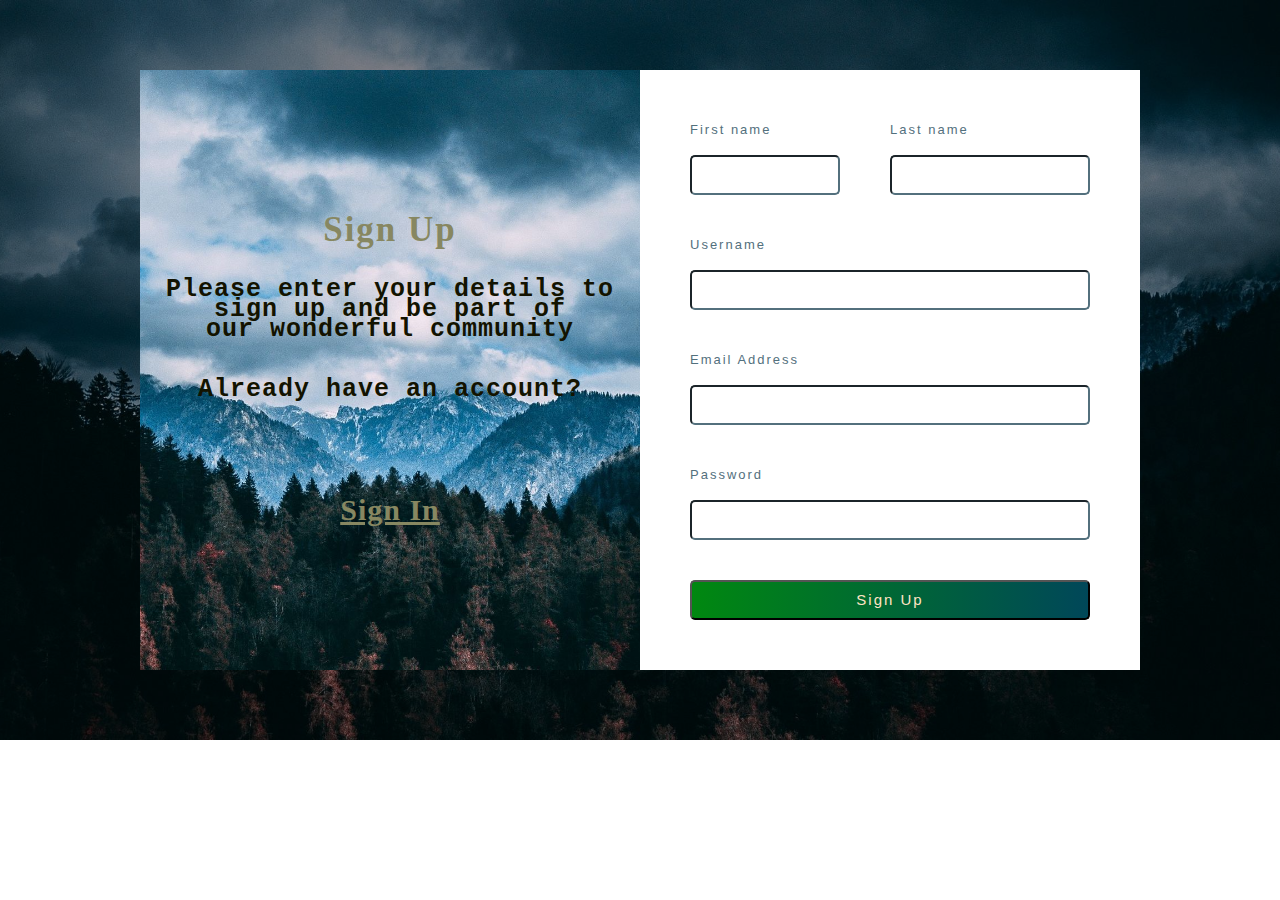
<file: index.html>
<!DOCTYPE html>
<html lang="en">
<head>
    <meta charset="UTF-8">
    <meta name="viewport" content="width=device-width, initial-scale=1.0">
    <title>Document</title>
    <link rel="stylesheet" href="./style.css">
</head>
<body>
    <div class="container">
        <div class="background-color">
            <div class="card-1">
                <div class="card-1-left">
                    <h1>Sign Up</h1>
                    <h3>Please enter your details to <br> sign up and be part of <br> our wonderful community</h3>
                    <h3>Already have an account?</h3>
                    <a href="./index-2.html">Sign In</a>
                </div>
                <div class="card-1-right">
                    <div class="card-f-name">
                        <p>First name</p>
                        <input type="text">
                    </div>
                    <div class="card-l-name">
                        <p>Last name</p>
                        <input type="text">
                    </div>
                    <div class="card-1-user-n">
                        <p>Username</p>
                        <input type="text">
                    </div>
                    <div class="card-1-email">
                        <p>Email Address</p>
                        <input type="email">
                    </div>
                    <div class="card-1-password">
                        <p>Password</p>
                        <input type="password">
                    </div>
                    <div class="card-1-btn">
                        <button type="button">Sign Up</button>
                    </div>
                </div>
            </div>
        </div>
    </div>
</body>
</html>
</file>
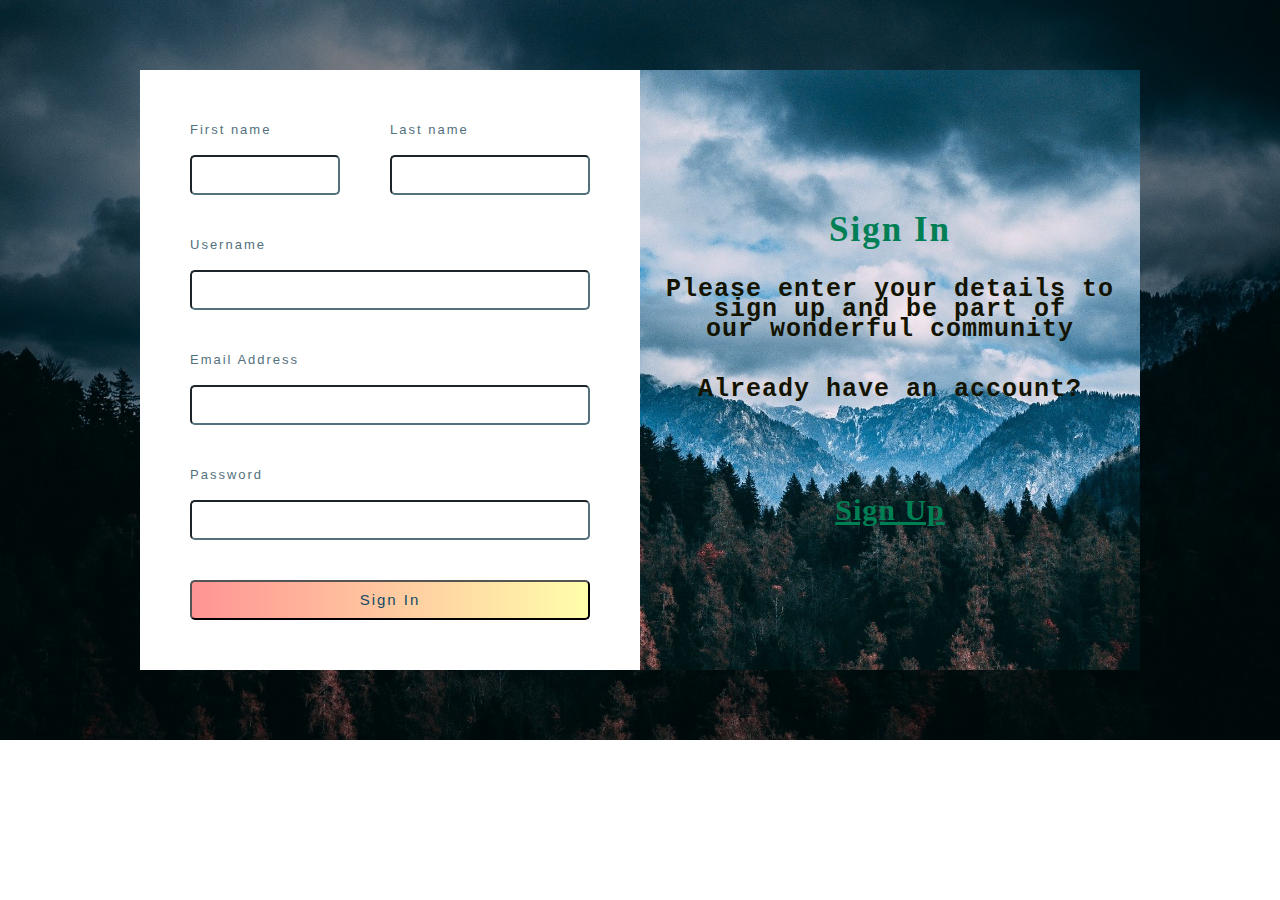
<file: index-2.html>
<!DOCTYPE html>
<html lang="en">
<head>
    <meta charset="UTF-8">
    <meta name="viewport" content="width=device-width, initial-scale=1.0">
    <title>Document</title>
    <link rel="stylesheet" href="./style.css">
</head>
<body>
    <div class="container">
        <div class="background-color">
            <div class="card-1">
                <div class="card-2-right">
                    <div class="card-f-name">
                        <p>First name</p>
                        <input type="text">
                    </div>
                    <div class="card-l-name">
                        <p>Last name</p>
                        <input type="text">
                    </div>
                    <div class="card-1-user-n">
                        <p>Username</p>
                        <input type="text">
                    </div>
                    <div class="card-1-email">
                        <p>Email Address</p>
                        <input type="email">
                    </div>
                    <div class="card-1-password">
                        <p>Password</p>
                        <input type="password">
                    </div>
                    <div class="card-2-btn">
                        <button type="button">Sign In</button>
                    </div>
                </div>
                <div class="card-2-left">
                    <h1>Sign In</h1>
                    <h3>Please enter your details to <br> sign up and be part of <br> our wonderful community</h3>
                    <h3>Already have an account?</h3>
                    <a href="./index.html">Sign Up</a>
                </div>
            </div>
        </div>
    </div>
</body>
</html>
</file>
<file: style.css>
*{
    margin: 0;
    padding: 0;
    box-sizing: border-box;
}
.container{
    max-width: 100%;
    height: 740px;
    background-image: url(./img/fon.jpg);
    background-position: center;
    background-repeat: no-repeat;
    background-size: cover;
}
.background-color{
    background-color: rgba(0, 0, 0, 0.425);
    max-width: 100%;
    height: 740px;
}
.card-1{
    display: flex;
    justify-content: center;
    align-items: center;
    transform: translateY(70px);
}
.card-1-left{
    display: flex;
    justify-content: center;
    align-items: center;
    flex-direction: column;
    gap: 40px;
    background-image: url(./img/fon.jpg);
    background-position: center;
    background-repeat: no-repeat;
    background-size: cover;
    width: 500px;
    height: 600px;
}
.card-1-right{
    width: 500px;
    height: 600px; 
    background-color: white;
}
h1{
    font-family: cursive;
    font-size: 35px;
    font-weight: 600;
    line-height: 20px;
    letter-spacing: 2px;
    text-shadow: 2px;
    color: rgb(135, 135, 97);
}
h3{
    font-family: 'Courier New', Courier, monospace;
    font-size: 25px;
    font-weight: 600;
    line-height: 20px;
    letter-spacing: 1px;
    color: rgb(19, 19, 0);
    text-align: center;
}
a{
    font-size: 30px;
    font-weight: 600;
    line-height: 20px;
    letter-spacing: 1px;
    color: rgb(135, 135, 97);
    text-decoration: underline;
    margin-top: 60px;
}
p{
    font-family: Arial, Helvetica, sans-serif;
    font-size: 13px;
    font-weight: 400;
    line-height: 20px;
    letter-spacing: 2px;
    color: rgb(83, 112, 125);
}
.card-1-right{
    display: flex;
    align-items: center;
    justify-content: center;
    flex-direction: column;
    gap: 40px;
}
.card-f-name{
    display: inline;
    justify-content: left;
    align-items: center;
    margin-right: 250px;
    margin-top: 115px;
}
.card-f-name input{
    height: 40px;
    width: 150px;
    border-radius: 5px;
    border-color: rgb(83, 112, 125);
    margin-top: 15px;
}
.card-l-name{
    display: inline;
    justify-content: right;
    align-items: center;
    margin-left: 200px;
    transform: translateY(-115px);
}
.card-l-name input{
    height: 40px;
    width: 200px;
    border-radius: 5px;
    border-color: rgb(83, 112, 125);
    margin-top: 15px;
}
.card-1-user-n input{
    height: 40px;
    width: 400px;
    border-radius: 5px;
    border-color: rgb(83, 112, 125);
    margin-top: 15px;
}
.card-1-user-n{
    transform: translateY(-115px);
}
.card-1-email input{
    height: 40px;
    width: 400px;
    border-radius: 5px;
    border-color: rgb(83, 112, 125);
    margin-top: 15px;
}
.card-1-email{
    transform: translateY(-115px);
}
.card-1-password input{
    height: 40px;
    width: 400px;
    border-radius: 5px;
    border-color: rgb(83, 112, 125);
    margin-top: 15px;
}
.card-1-password{
    transform: translateY(-115px);
}
.card-1-btn button{
    height: 40px;
    width: 400px;
    border-radius: 5px;
    background: rgb(0,136,16);
    background: linear-gradient(90deg, rgba(0,136,16,1) 0%, rgba(0,71,89,1) 100%);
    font-size: 15px;
    font-weight: 400;
    line-height: 20px;
    letter-spacing: 2px;
    color: bisque;
    transform: translateY(-115px);
}
.card-1-btn :hover{
    font-size: 15px;
    font-weight: 400;
    line-height: 20px;
    letter-spacing: 2px;
    color: rgb(195, 167, 132);
    background: rgb(0,71,89);
    background: linear-gradient(90deg, rgba(0,71,89,1) 0%, rgba(0,136,16,1) 100%);
    transition: all 0.5 ease-in;
}
.card-2-right{
    width: 500px;
    height: 600px; 
    background-color: white;
    color: rgb(0, 162, 143);
}
.card-2-left{
    display: flex;
    justify-content: center;
    align-items: center;
    flex-direction: column;
    gap: 40px;
    background-image: url(./img/fon.jpg);
    background-position: center;
    background-repeat: no-repeat;
    background-size: cover;
    width: 500px;
    height: 600px;
}
.card-2-right{
    display: flex;
    align-items: center;
    justify-content: center;
    flex-direction: column;
    gap: 40px;
}
.card-2-left h1{
    color: rgb(0, 127, 85);
}
.card-2-left a{
    font-size: 30px;
    font-weight: 600;
    line-height: 20px;
    letter-spacing: 1px;
    color: rgb(0, 127, 85);
    text-decoration: underline;
    margin-top: 60px;
}
.card-2-btn button{
    height: 40px;
    width: 400px;
    border-radius: 5px;
    background: rgb(255,148,148);
    background: linear-gradient(90deg, rgba(255,148,148,1) 0%, rgba(255,254,171,1) 100%);
    font-size: 15px;
    font-weight: 400;
    line-height: 20px;
    letter-spacing: 2px;
    color: rgb(18, 75, 101);
    transform: translateY(-115px);
}
.card-2-btn :hover{
    font-size: 15px;
    font-weight: 400;
    line-height: 20px;
    letter-spacing: 2px;
    color: rgb(38, 182, 189);
    background: rgb(255,254,171);
    background: linear-gradient(90deg, rgba(255,254,171,1) 0%, rgba(255,148,148,1) 100%);
    transition: all 0.5 ease-in;
}
</file>
